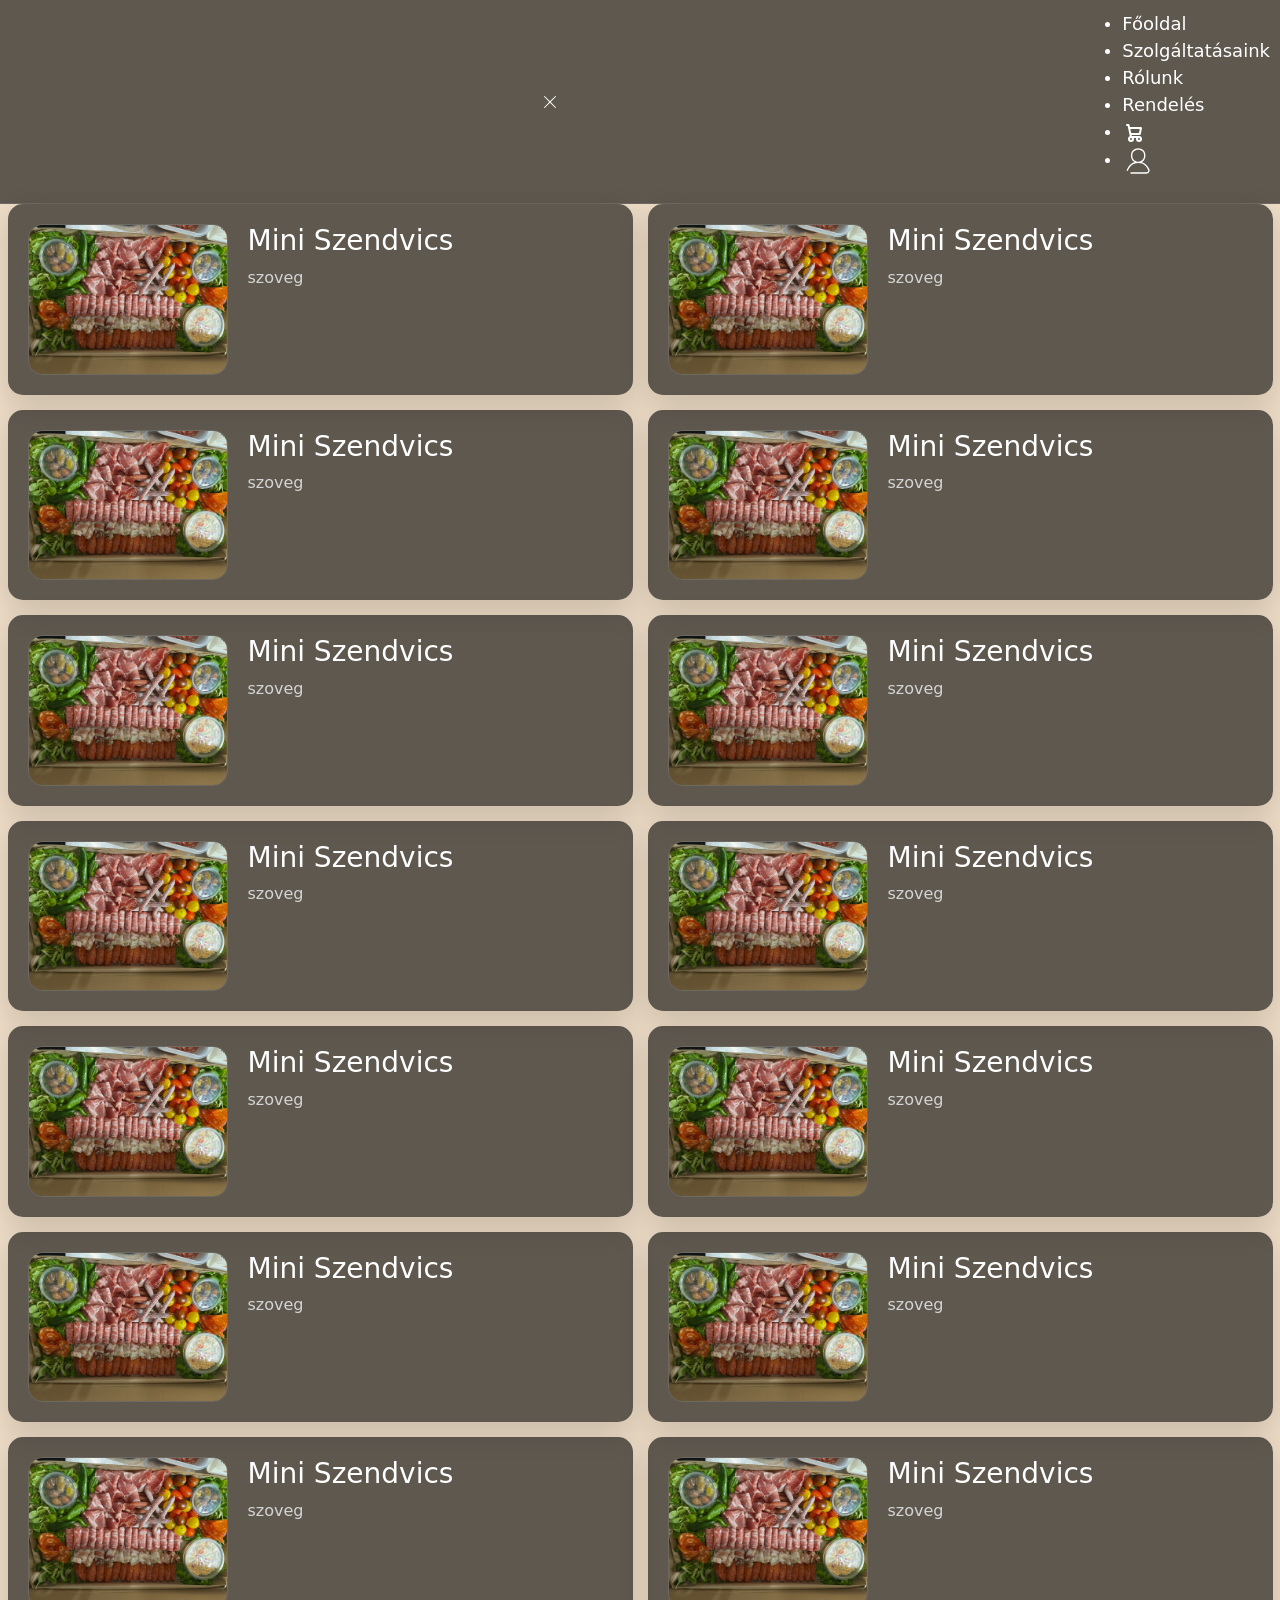
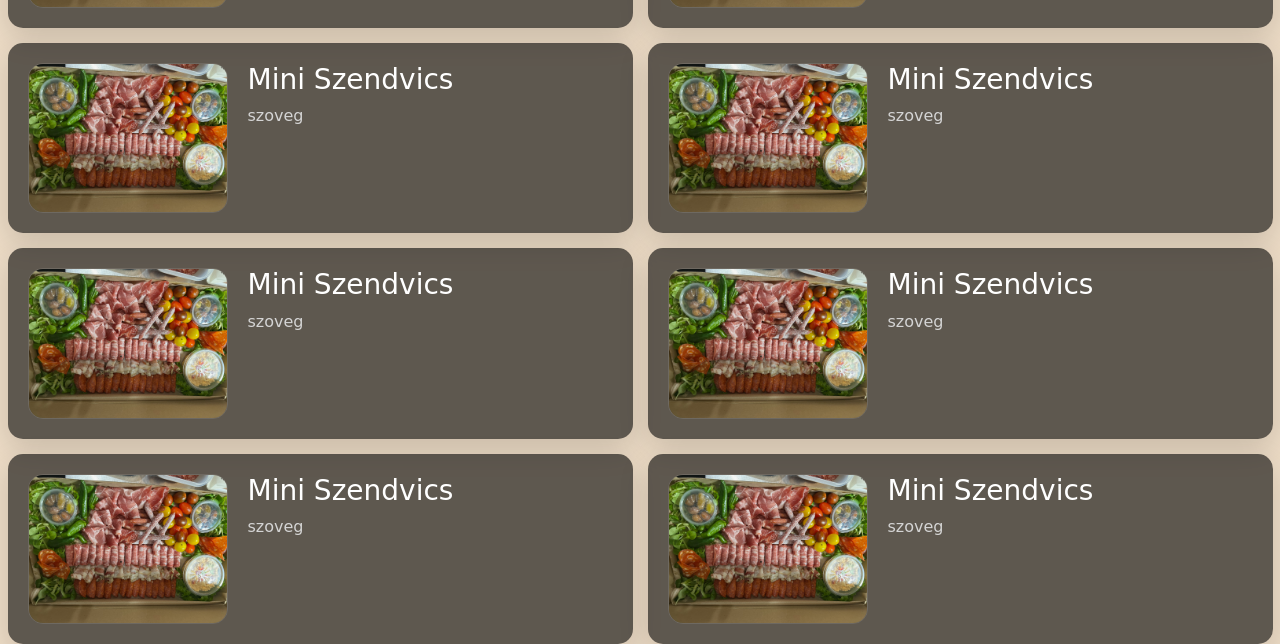
<file: rendelés.html>
<!doctype html>
<html lang="hu">
<head>
  <meta charset="UTF-8">
  <meta name="viewport" content="width=device-width, initial-scale=1.0">
  <title>Rendelés</title>
  <link href="https://cdn.jsdelivr.net/npm/bootstrap@5.3.2/dist/css/bootstrap.min.css" rel="stylesheet">
  <link rel="stylesheet" href="style.css">
</head>
<body>
    <nav class="navbar">
        <div class="menu-toggle" id="menu-toggle">
            <div class="bar"></div>
            <div class="bar"></div>
            <div class="bar"></div>
        </div>
        <div class="menu-bezar" id="menu-bezar">
            <svg xmlns="http://www.w3.org/2000/svg" width="16" height="16" fill="currentColor" class="bi bi-x-lg" viewBox="0 0 16 16">
  <path d="M2.146 2.854a.5.5 0 1 1 .708-.708L8 7.293l5.146-5.147a.5.5 0 0 1 .708.708L8.707 8l5.147 5.146a.5.5 0 0 1-.708.708L8 8.707l-5.146 5.147a.5.5 0 0 1-.708-.708L7.293 8z"/>
</svg>
        </div>
        <ul class="nav_links" id="nav_links">
            <li><a class="nav-link" href="index.html">Főoldal</a></li>
            <li><a class="nav-link" href="szolgáltatásaink.html">Szolgáltatásaink</a></li>
            <li><a class="nav-link" href="csapatunk.html">Rólunk</a></li>
            <li><a class="nav-link" href="rendelés.html">Rendelés</a></li>
            <li><a class="kosar" href="kosar.html"><svg aria-hidden="true" xmlns="http://www.w3.org/2000/svg" width="24" height="24" fill="none" viewBox="0 0 24 24">
              <path stroke="currentColor" stroke-linecap="round" stroke-linejoin="round" stroke-width="2" d="M5 4h1.5L9 16m0 0h8m-8 0a2 2 0 1 0 0 4 2 2 0 0 0 0-4Zm8 0a2 2 0 1 0 0 4 2 2 0 0 0 0-4Zm-8.5-3h9.25L19 7H7.312"/>
            </svg>
            </a></li>
            <li><a class="profil" href="login.php"><img src="img/profil.svg" alt="Profil"></a></li>

        </ul>
    </nav>
  <div class="kartyak">
    <div class="kartya">
      <img src="img/slide1.jpg" alt="Mini szendvics">
      <div class="kartya_szoveg">
        <h3>Mini Szendvics</h3>
        <p>szoveg </p> 
      </div>
    </div>
    <div class="kartya">
      <img src="img/slide1.jpg" alt="Mini szendvics">
      <div class="kartya_szoveg">
        <h3>Mini Szendvics</h3>
        <p>szoveg </p> 
      </div>
    </div>
    <div class="kartya">
      <img src="img/slide1.jpg" alt="Mini szendvics">
      <div class="kartya_szoveg">
        <h3>Mini Szendvics</h3>
        <p>szoveg </p> 
      </div>
    </div>
    <div class="kartya">
      <img src="img/slide1.jpg" alt="Mini szendvics">
      <div class="kartya_szoveg">
        <h3>Mini Szendvics</h3>
        <p>szoveg </p> 
      </div>
    </div>
    <div class="kartya">
      <img src="img/slide1.jpg" alt="Mini szendvics">
      <div class="kartya_szoveg">
        <h3>Mini Szendvics</h3>
        <p>szoveg </p> 
      </div>
    </div>
    <div class="kartya">
      <img src="img/slide1.jpg" alt="Mini szendvics">
      <div class="kartya_szoveg">
        <h3>Mini Szendvics</h3>
        <p>szoveg </p> 
      </div>
    </div>
    <div class="kartya">
      <img src="img/slide1.jpg" alt="Mini szendvics">
      <div class="kartya_szoveg">
        <h3>Mini Szendvics</h3>
        <p>szoveg </p> 
      </div>
    </div>
    <div class="kartya">
      <img src="img/slide1.jpg" alt="Mini szendvics">
      <div class="kartya_szoveg">
        <h3>Mini Szendvics</h3>
        <p>szoveg </p> 
      </div>
    </div>
    <div class="kartya">
      <img src="img/slide1.jpg" alt="Mini szendvics">
      <div class="kartya_szoveg">
        <h3>Mini Szendvics</h3>
        <p>szoveg </p> 
      </div>
    </div>
    <div class="kartya">
      <img src="img/slide1.jpg" alt="Mini szendvics">
      <div class="kartya_szoveg">
        <h3>Mini Szendvics</h3>
        <p>szoveg </p> 
      </div>
    </div>
    <div class="kartya">
      <img src="img/slide1.jpg" alt="Mini szendvics">
      <div class="kartya_szoveg">
        <h3>Mini Szendvics</h3>
        <p>szoveg </p> 
      </div>
    </div>
    <div class="kartya">
      <img src="img/slide1.jpg" alt="Mini szendvics">
      <div class="kartya_szoveg">
        <h3>Mini Szendvics</h3>
        <p>szoveg </p> 
      </div>
    </div>
    <div class="kartya">
      <img src="img/slide1.jpg" alt="Mini szendvics">
      <div class="kartya_szoveg">
        <h3>Mini Szendvics</h3>
        <p>szoveg </p> 
      </div>
    </div>
    <div class="kartya">
      <img src="img/slide1.jpg" alt="Mini szendvics">
      <div class="kartya_szoveg">
        <h3>Mini Szendvics</h3>
        <p>szoveg </p> 
      </div>
    </div>
    <div class="kartya">
      <img src="img/slide1.jpg" alt="Mini szendvics">
      <div class="kartya_szoveg">
        <h3>Mini Szendvics</h3>
        <p>szoveg </p> 
      </div>
    </div>
    <div class="kartya">
      <img src="img/slide1.jpg" alt="Mini szendvics">
      <div class="kartya_szoveg">
        <h3>Mini Szendvics</h3>
        <p>szoveg </p> 
      </div>
    </div>
    <div class="kartya">
      <img src="img/slide1.jpg" alt="Mini szendvics">
      <div class="kartya_szoveg">
        <h3>Mini Szendvics</h3>
        <p>szoveg </p> 
      </div>
    </div>
    <div class="kartya">
      <img src="img/slide1.jpg" alt="Mini szendvics">
      <div class="kartya_szoveg">
        <h3>Mini Szendvics</h3>
        <p>szoveg </p> 
      </div>
    </div>
    <div class="kartya">
      <img src="img/slide1.jpg" alt="Mini szendvics">
      <div class="kartya_szoveg">
        <h3>Mini Szendvics</h3>
        <p>szoveg </p> 
      </div>
    </div>
    <div class="kartya">
      <img src="img/slide1.jpg" alt="Mini szendvics">
      <div class="kartya_szoveg">
        <h3>Mini Szendvics</h3>
        <p>szoveg </p> 
      </div>
    </div>

  </div>
  <script>
        document.addEventListener(
            "DOMContentLoaded", () => {
                const menuToggle = document.getElementById("menu-toggle")
                const navLinks = document.getElementById("nav_links")
                const menuBezar = document.getElementById("menu-bezar");
                menuToggle.addEventListener("click", () => {
                    navLinks.classList.toggle("show");
                    menuToggle.classList.toggle("hide");
                    menuBezar.classList.toggle("show");
                })
                menuBezar.addEventListener("click", () => {
                    navLinks.classList.remove("show");
                    menuBezar.classList.remove("show");
                    menuToggle.classList.remove("hide");
                })

            }
        )
    </script>
  <script src="https://cdn.jsdelivr.net/npm/bootstrap@5.3.2/dist/js/bootstrap.bundle.min.js"></script>
</body>
</html>
</file>
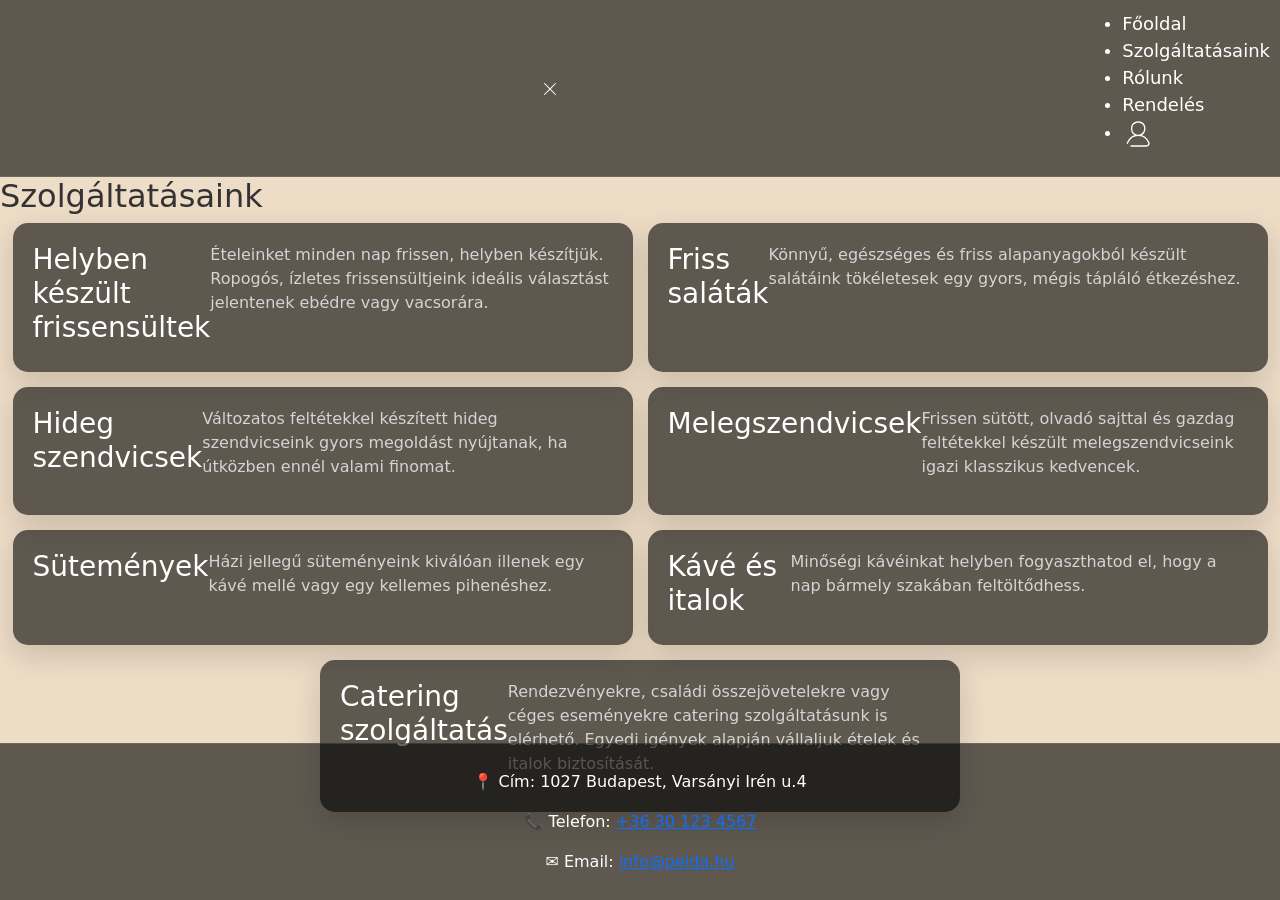
<file: szolgáltatásaink.html>
<!doctype html>
<html lang="en">
  <head>
    <meta charset="utf-8">
    <meta name="viewport" content="width=device-width, initial-scale=1">
    <title>Szolgáltatásaink</title>
    <link href="https://cdn.jsdelivr.net/npm/bootstrap@5.3.8/dist/css/bootstrap.min.css" rel="stylesheet" integrity="sha384-sRIl4kxILFvY47J16cr9ZwB07vP4J8+LH7qKQnuqkuIAvNWLzeN8tE5YBujZqJLB" crossorigin="anonymous">
    <link rel="stylesheet" href="style.css">
  </head>
  <body>
    <nav class="navbar">
        <div class="menu-toggle" id="menu-toggle">
            <div class="bar"></div>
            <div class="bar"></div>
            <div class="bar"></div>
        </div>
        <div class="menu-bezar" id="menu-bezar">
            <svg xmlns="http://www.w3.org/2000/svg" width="16" height="16" fill="currentColor" class="bi bi-x-lg" viewBox="0 0 16 16">
  <path d="M2.146 2.854a.5.5 0 1 1 .708-.708L8 7.293l5.146-5.147a.5.5 0 0 1 .708.708L8.707 8l5.147 5.146a.5.5 0 0 1-.708.708L8 8.707l-5.146 5.147a.5.5 0 0 1-.708-.708L7.293 8z"/>
</svg>
        </div>
        <ul class="nav_links" id="nav_links">
            <li><a class="nav-link" href="index.html">Főoldal</a></li>
            <li><a class="nav-link" href="szolgáltatásaink.html">Szolgáltatásaink</a></li>
            <li><a class="nav-link" href="csapatunk.html">Rólunk</a></li>
            <li><a class="nav-link" href="rendeles.php">Rendelés</a></li>
            <li><a class="profil" href="login.php"><img src="img/profil.svg" alt="Profil"></a></li>
        </ul>
    </nav>


<h2 class="focim">Szolgáltatásaink</h2>

<div class="kartyak">

  <div class="kartya_szolg">
    <h3>Helyben készült frissensültek</h3>
    <p>Ételeinket minden nap frissen, helyben készítjük. Ropogós, ízletes frissensültjeink ideális választást jelentenek ebédre vagy vacsorára.</p>
  </div>

  <div class="kartya_szolg">
    <h3>Friss saláták</h3>
    <p>Könnyű, egészséges és friss alapanyagokból készült salátáink tökéletesek egy gyors, mégis tápláló étkezéshez.</p>
  </div>

  <div class="kartya_szolg">
    <h3>Hideg szendvicsek</h3>
    <p>Változatos feltétekkel készített hideg szendvicseink gyors megoldást nyújtanak, ha útközben ennél valami finomat.</p>
  </div>

  <div class="kartya_szolg">
    <h3>Melegszendvicsek</h3>
    <p>Frissen sütött, olvadó sajttal és gazdag feltétekkel készült melegszendvicseink igazi klasszikus kedvencek.</p>
  </div>

  <div class="kartya_szolg">
    <h3>Sütemények</h3>
    <p>Házi jellegű süteményeink kiválóan illenek egy kávé mellé vagy egy kellemes pihenéshez.</p>
  </div>

  <div class="kartya_szolg">
    <h3>Kávé és italok</h3>
    <p>Minőségi kávéinkat helyben fogyaszthatod el, hogy a nap bármely szakában feltöltődhess.</p>
  </div>

  <div class="kartya_szolg">
    <h3>Catering szolgáltatás</h3>
    <p>Rendezvényekre, családi összejövetelekre vagy céges eseményekre catering szolgáltatásunk is elérhető. Egyedi igények alapján vállaljuk ételek és italok biztosítását.</p>
  </div>

</div>
 <footer class="footer ">
    <div class="footer-dontainer">
      <div class="footer-adatok">
      </p>
      <p>
        📍 Cím: 1027 Budapest, Varsányi Irén u.4
      </p>

      <p>
        📞 Telefon:
        <a href="tel:+36301234567">+36 30 123 4567</a>
      </p>

      <p>
        ✉️ Email:
        <a href="mailto:info@pelda.hu">info@pelda.hu</a>
      </p>
    </div>

    </div>
 </footer>
  <script>
        document.addEventListener(
            "DOMContentLoaded", () => {
                const menuToggle = document.getElementById("menu-toggle")
                const navLinks = document.getElementById("nav_links")
                const menuBezar = document.getElementById("menu-bezar");
                menuToggle.addEventListener("click", () => {
                    navLinks.classList.toggle("show");
                    menuToggle.classList.toggle("hide");
                    menuBezar.classList.toggle("show");
                })
                menuBezar.addEventListener("click", () => {
                    navLinks.classList.remove("show");
                    menuBezar.classList.remove("show");
                    menuToggle.classList.remove("hide");
                })

            }
        )
    </script>
    <script src="https://cdn.jsdelivr.net/npm/bootstrap@5.3.8/dist/js/bootstrap.bundle.min.js" integrity="sha384-FKyoEForCGlyvwx9Hj09JcYn3nv7wiPVlz7YYwJrWVcXK/BmnVDxM+D2scQbITxI" crossorigin="anonymous"></script>
  </body>
</html>
</file>
<file: style.css>
/* --- ALAP BEÁLLÍTÁSOK --- */
body {
  background-color: #EDDCC6 !important;
  color: #333; /* Az általános szöveg maradhat sötét, de a kártyáké fehér lesz */
}

/* --- FEJLÉC (NAVBAR) --- */
.navbar {
  display: flex;
  justify-content: space-between;
  padding: 10px;
  background-color: rgba(0, 0, 0, 0.6) !important; /* Áttetsző fekete, mint a rendeles.php-n */
  color: white;
  border-bottom: 1px solid rgba(255,255,255,0.1);
}

.nav_links li a {
  color: white !important; /* Fehér linkek a sötét háttéren */
  text-decoration: none;
  font-size: 18px;
  transition: opacity 0.2s;
}

.nav_links li a:hover {
  opacity: 0.7;
}

/* --- KÁRTYÁK STÍLUSA (Szolgáltatások és Ételek) --- */
.kartya_szolg, .kartya {
  display: flex;
  box-sizing: border-box;
  border: none !important; /* Keret eltávolítva a modern hatásért */
  border-radius: 15px;
  padding: 20px;
  background-color: rgba(0, 0, 0, 0.6) !important; /* Kért áttetsző fekete */
  color: white !important; /* Fehér szöveg a kártyán */
  box-shadow: 0 10px 30px rgba(0,0,0,0.15);
  transition: transform 0.2s;
}

.kartya_szolg:hover, .kartya:hover {
  transform: translateY(-5px);
}

/* Kártya szövegek színe */
.kartya_szoveg h3, .kartya_szolg h3 {
  color: white !important;
}

.kartya_szoveg p, .kartya_szolg p {
  color: #d4d4d4ff !important; /* Világosszürke leírás a jobb olvashatóságért */
}

/* --- ÁR ÉS GOMBOK --- */
.price, .price-tag {
  font-weight: bold;
  color: #104200ff !important; /* A kért sötétzöld szín */
  font-size: 1.25rem;
}

.btn-kosar, .btn-add-to-cart {
  background-color: #104200ff !important; /* Sötétzöld gomb */
  color: white !important;
  border: none;
  padding: 10px 20px;
  border-radius: 6px;
  cursor: pointer;
  font-weight: 700;
  text-transform: uppercase;
  font-size: 0.85rem;
  transition: opacity 0.2s;
}

.btn-kosar:hover, .btn-add-to-cart:hover {
  opacity: 0.8;
}

/* --- KÉPEK A KÁRTYÁKON --- */
.kartya img {
  width: 200px;
  height: auto;
  border-radius: 15px;
  border: 1px solid rgba(255,255,255,0.1); /* Finomabb keret a képnek */
}

/* --- PROFIL IKON --- */
.profil img {
  width: 32px;
  height: 32px;
  filter: invert(1); /* Feketéből fehér ikon */
  transition: opacity 0.2s;
}

/* --- FOOTER --- */
.footer {
  position: fixed;
  bottom: 0;
  left: 50%;
  transform: translateX(-50%);
  width: 100%;            
  background-color: rgba(0, 0, 0, 0.6); /* Illeszkedik a többi elemhez */
  color: white;
  text-align: center;
  padding: 10px 0;
  border-top: 1px solid rgba(255,255,255,0.1);
  z-index: 1000;
}

/* --- EGYÉB ELRENDEZÉS (Maradt az eredeti logika) --- */
.kartya_szolg {
  flex: 0 0 calc(50% - 20px);
}

.kartyak {
  display: flex;
  flex-wrap: wrap;
  gap: 15px;
  justify-content: center;
}

.kartya {
  flex: 0 0 calc(50% - 15px);
  gap: 20px;
}

/* 7. kártya középre igazítása */
.kartya_szolg:nth-child(7) {
  flex: 0 0 100%;
  max-width: 50%;
  margin: 0 auto;
}

/* Bemutatkozó képek kerete */
.bemutatkozo_kep, .bemutatkozo_kep2 {
  border: 1px solid rgba(0,0,0,0.1);
  box-shadow: 0 10px 20px rgba(0,0,0,0.1);
}
</file>
